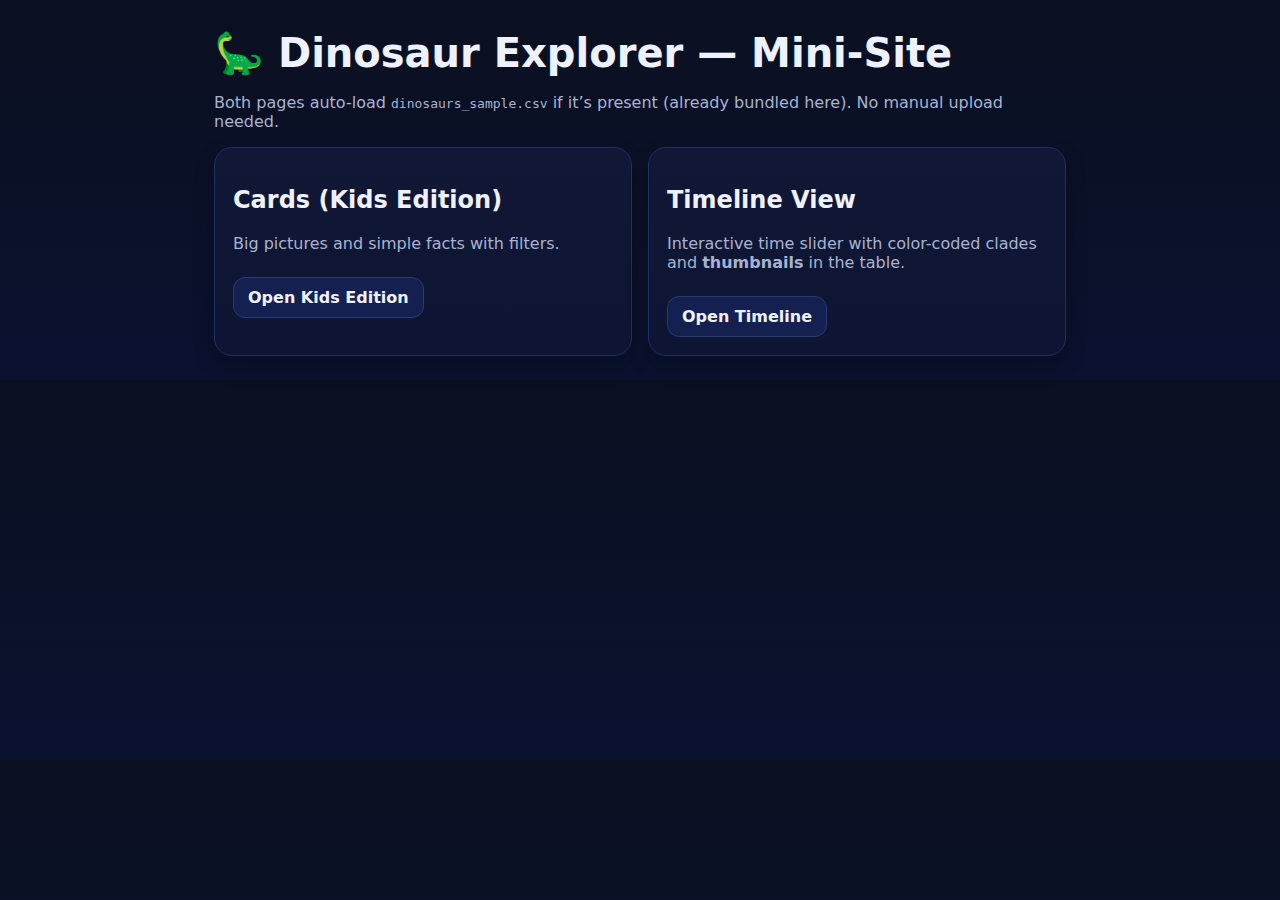
<file: index.html>
<!DOCTYPE html>
<html lang="en">
<head>
<meta charset="utf-8">
<meta name="viewport" content="width=device-width, initial-scale=1">
<title>Dinosaur Explorer — Mini-Site</title>
<link rel="stylesheet" href="explorer-shared.css">
<style>
  :root { --bg:#0b1020; --ink:#eef1ff; --muted:#a9b3d1; --accent:#7aa2ff; --card:#111836; }
  *{box-sizing:border-box}
  body{margin:0;background:linear-gradient(180deg,#0b1020,#0a1230);color:var(--ink);font-family:system-ui,-apple-system,Segoe UI,Roboto,Ubuntu,Cantarell,Noto Sans,Helvetica Neue,Arial}
  .wrap{max-width:900px;margin:0 auto;padding:24px}
  h1{margin:6px 0 6px;font-size:clamp(24px,4vw,40px)}
  p{color:var(--muted)}
  .grid{display:grid;grid-template-columns:1fr 1fr;gap:16px;margin-top:16px}
  .card{border:1px solid #223060;background:linear-gradient(180deg,#111836,#0e1533);border-radius:18px;padding:18px}
  a.button{display:inline-block;margin-top:8px;padding:10px 14px;border-radius:12px;border:1px solid #2a3a6f;background:#142150;color:var(--ink);text-decoration:none;font-weight:700}
  a.button:hover{background:#18275f}
  @media(max-width:720px){.grid{grid-template-columns:1fr}}
</style>
</head>
<body>
<div class="wrap">
  <h1>🦕 Dinosaur Explorer — Mini-Site</h1>
  <p>Both pages auto-load <code>dinosaurs_sample.csv</code> if it’s present (already bundled here). No manual upload needed.</p>
  <div class="grid">
    <section class="card">
      <h2>Cards (Kids Edition)</h2>
      <p>Big pictures and simple facts with filters.</p>
      <a class="button" href="dinosaur_explorer_kids.html">Open Kids Edition</a>
    </section>
    <section class="card">
      <h2>Timeline View</h2>
      <p>Interactive time slider with color-coded clades and <strong>thumbnails</strong> in the table.</p>
      <a class="button" href="dinosaur_explorer_timeline.html">Open Timeline</a>
    </section>
  </div>
</div>
</body>
</html>
</file>
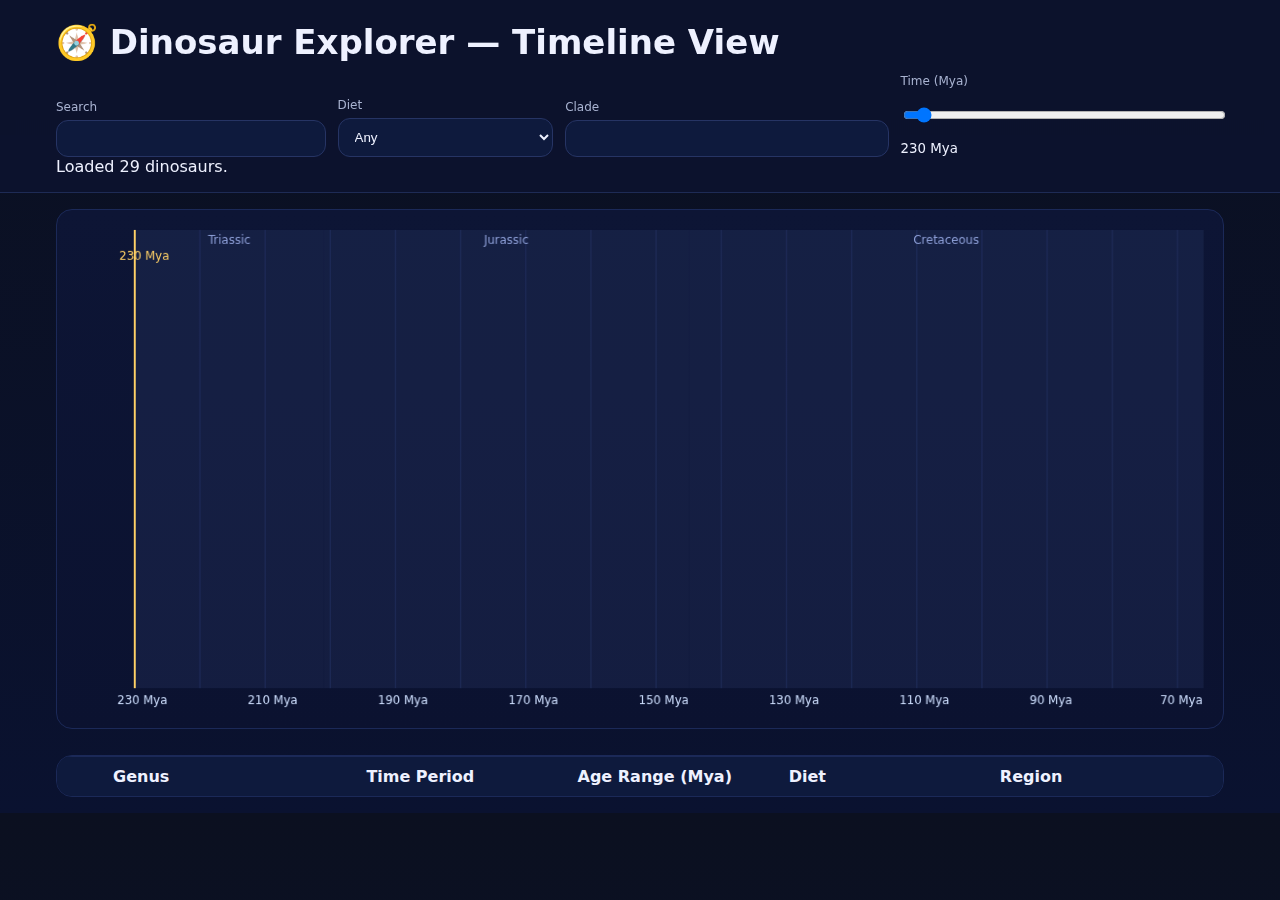
<file: dinosaur_explorer_timeline.html>
<!DOCTYPE html>
<html lang="en">
<head>
<meta charset="utf-8">
<meta name="viewport" content="width=device-width, initial-scale=1">
<title>Dinosaur Explorer — Timeline View</title>
<link rel="stylesheet" href="explorer-shared.css">
<script src="explorer-shared.js"></script>
<style>
canvas { width:100%; height:520px; border:1px solid var(--border); background:linear-gradient(180deg,#0d1535,#0b1230); border-radius:16px; display:block; }
</style>
</head>
<body>
<header>
  <div class="wrap">
    <h1>🧭 Dinosaur Explorer — Timeline View</h1>
    <div class="controls" style="grid-template-columns:1fr 0.8fr 1.2fr 1.2fr;">
      <div><label for="q">Search</label><input id="q" type="text"></div>
      <div><label for="diet">Diet</label>
        <select id="diet"><option value="">Any</option><option>herbivore</option><option>carnivore</option><option>omnivore</option></select>
      </div>
      <div><label for="clade">Clade</label><input id="clade" type="text"></div>
      <div><label for="year">Time (Mya)</label>
        <input id="year" type="range" min="230" max="66" step="1" value="100">
        <div><small id="yearLabel">100 Mya</small></div>
      </div>
    </div>
    <div id="status">Loading…</div>
  </div>
</header>

<main class="wrap">
  <canvas id="timeline" width="1200" height="520"></canvas>
  <div id="legend" class="legend"></div>
  <div id="table" class="table"></div>
</main>

<script>
const q=document.getElementById('q'),diet=document.getElementById('diet'),clade=document.getElementById('clade'),year=document.getElementById('year'),yearLabel=document.getElementById('yearLabel');
const statusEl=document.getElementById('status'),canvas=document.getElementById('timeline'),ctx=canvas.getContext('2d');

const PAD={left:80,right:20,top:20,bottom:40};
const MIN=230,MAX=66;
function xScale(mya){const w=canvas.width-PAD.left-PAD.right;const t=(mya-MIN)/(MAX-MIN);return PAD.left+t*w;}

let rows=[];
function useCSVText(text){
  const need=["genus","clade","time_period","age_range_mya","regions","diet","status","page_url","image_url"];
  const {ok,rows:raw}=Explorer.csvToRows(text,need); 
  if(!ok){statusEl.textContent="CSV missing headers.";return;}
  rows=raw.map(r=>({...r,range:Explorer.parseRange(r.age_range_mya)})).filter(r=>r.range);
  statusEl.textContent=`Loaded ${rows.length} dinosaurs.`; draw();
}

function drawAxes(){
  ctx.clearRect(0,0,canvas.width,canvas.height);
  ctx.strokeStyle="#1a2550";ctx.lineWidth=1;
  for(let m=230;m>=66;m-=10){
    const x=xScale(m);ctx.beginPath();ctx.moveTo(x,PAD.top);ctx.lineTo(x,canvas.height-PAD.bottom);ctx.stroke();
  }
  ctx.fillStyle="#cfe0ff";ctx.font="12px system-ui,sans-serif";
  for(let m=230;m>=66;m-=20){
    const x=xScale(m);ctx.fillText(m+" Mya",x-18,canvas.height-PAD.bottom+16);
  }
  Explorer.Periods.forEach(({label,start,end})=>{
    const x1=xScale(start),x2=xScale(end);
    ctx.fillStyle="rgba(122,162,255,0.08)";
    ctx.fillRect(Math.min(x1,x2),PAD.top,Math.abs(x2-x1),canvas.height-PAD.top-PAD.bottom);
    ctx.fillStyle="#8ea0d8";
    ctx.fillText(label,(x1+x2)/2-ctx.measureText(label).width/2,PAD.top+14);
  });
}

function draw(){
  if(!rows.length){drawAxes();return;}
  const y=parseInt(year.value,10);yearLabel.textContent=y+" Mya";
  drawAxes();
  const xs=xScale(y);
  ctx.strokeStyle="#ffd166";ctx.lineWidth=2;
  ctx.beginPath();ctx.moveTo(xs,PAD.top);ctx.lineTo(xs,canvas.height-PAD.bottom);ctx.stroke();
  ctx.fillStyle="#ffd166";ctx.fillText(y+" Mya",xs-16,PAD.top+30);

  const needle=q.value.trim().toLowerCase(),wantDiet=diet.value.trim().toLowerCase(),wantClade=clade.value.trim().toLowerCase();
  const alive=rows.filter(r=>{
    if(needle && !(r.genus+" "+r.regions+" "+r.time_period).toLowerCase().includes(needle)) return false;
    if(wantDiet && (r.diet||'').toLowerCase()!=wantDiet) return false;
    if(wantClade && (r.clade||'').toLowerCase()!=wantClade) return false;
    return r.range.start>=y && r.range.end<=y;
  });

  alive.sort((a,b)=>a.clade.localeCompare(b.clade)||a.genus.localeCompare(b.genus));
  const rowH=18,startY=PAD.top+40;
  alive.forEach((r,i)=>{
    const ypix=startY+i*(rowH+4);
    const x1=xScale(r.range.start),x2=xScale(r.range.end);
    ctx.strokeStyle=Explorer.colorFor(r.clade);
    ctx.lineWidth=6;ctx.lineCap="round";
    ctx.beginPath();ctx.moveTo(x1,ypix);ctx.lineTo(x2,ypix);ctx.stroke();
    ctx.fillStyle="#eaf0ff";ctx.fillText(r.genus,x2+8,ypix+4);
  });

  document.getElementById('legend').innerHTML=[...new Set(alive.map(r=>r.clade))]
    .map(c=>`<span style="color:${Explorer.colorFor(c)};border-color:${Explorer.colorFor(c)}">${c}</span>`).join(" ");

  // Build table with thumbnail column and hydrate
  document.getElementById('table').innerHTML=
    `<div class="row head"><div></div><div>Genus</div><div class="hide-sm">Time Period</div><div>Age Range (Mya)</div><div class="hide-sm">Diet</div><div class="hide-sm">Region</div></div>`+
    alive.map((r,i)=>
      `<div class="row">
        <div><img id="thumb_${i}" alt="${r.genus}" width="44" height="32" style="border-radius:6px;object-fit:cover;display:block"></div>
        <div><a href="${r.page_url}" target="_blank">${r.genus}</a></div>
        <div class="hide-sm">${r.time_period}</div>
        <div>${r.age_range_mya}</div>
        <div class="hide-sm">${r.diet}</div>
        <div class="hide-sm">${r.regions}</div>
      </div>`
    ).join("");

  // Hydrate thumbnails
  alive.forEach(async (r,i)=>{
    const img=document.getElementById(`thumb_${i}`);
    if(!img) return;
    const SVG_PLACEHOLDER = 'data:image/svg+xml;utf8,'+encodeURIComponent(`<svg xmlns="http://www.w3.org/2000/svg" viewBox="0 0 120 80"><defs><linearGradient id="g" x1="0" y1="0" x2="1" y2="1"><stop stop-color="#172448"/><stop offset="1" stop-color="#0b1330"/></linearGradient></defs><rect width="120" height="80" fill="url(#g)"/><g fill="#7aa2ff" opacity=".9"><path d="M8,62 Q45,35 72,48 Q87,55 112,53 Q99,62 86,64 Q69,66 52,62 Q35,58 18,66 Z"/></g></svg>`);
    img.src = SVG_PLACEHOLDER;
    img.referrerPolicy='no-referrer'; img.loading='lazy';
    try{ const withTimeout=(p,ms=6000)=>Promise.race([p,new Promise((_,rej)=>setTimeout(()=>rej(new Error('timeout')),ms))]);
      const url=await withTimeout(Explorer.resolvePaleoartImage(r));
      if(url) img.src=url;
    }catch{}
  });
}

[q,diet,clade].forEach(el=>el.addEventListener('input',draw));
year.addEventListener('input',draw);

// Auto-load CSV with fallbacks
(async function loadCSV(){
  const attempts=['dinosaurs_sample.csv','../output/dinosaurs_sample.csv'];
  for(const url of attempts){
    try{ const r=await fetch(url); if(r.ok){ useCSVText(await r.text()); return; } }catch{}
  }
  statusEl.textContent='No CSV found. Using demo data.';
  useCSVText(`genus,clade,time_period,age_range_mya,regions,diet,status,page_url,image_url
Tyrannosaurus,Theropod,Late Cretaceous,68–66 Mya,North America,carnivore,valid,https://en.wikipedia.org/wiki/Tyrannosaurus,
Triceratops,Ceratopsian,Late Cretaceous,68–66 Mya,North America,herbivore,valid,https://en.wikipedia.org/wiki/Triceratops,
Stegosaurus,Stegosaur,Late Jurassic,155–150 Mya,North America,herbivore,valid,https://en.wikipedia.org/wiki/Stegosaurus,
Velociraptor,Dromaeosaur,Late Cretaceous,75–71 Mya,Asia,carnivore,valid,https://en.wikipedia.org/wiki/Velociraptor,`);
})(); 
</script>
</body>
</html>
</file>
<file: explorer-shared.css>
:root {
  --bg:#0b1020; --ink:#eef1ff; --muted:#a9b3d1; --accent:#7aa2ff; --card:#111836;
  --border:#1b2958; --panel:#0e1a3d;
}
* { box-sizing:border-box; }
body { margin:0; font-family: system-ui, -apple-system, Segoe UI, Roboto, Ubuntu, Cantarell, Noto Sans, Helvetica Neue, Arial; background:linear-gradient(180deg,#0b1020,#0a1230); color:var(--ink); }
a { color:var(--accent); text-decoration:none; }

header { position:sticky; top:0; background:#0c1330cc; backdrop-filter: blur(6px); border-bottom:1px solid #1e2b55; z-index:10; }
.wrap { max-width:1200px; margin:0 auto; padding:16px; }
h1 { margin:6px 0 12px; font-size:clamp(22px,3.5vw,34px); }

.controls { display:grid; gap:12px; align-items:end; }
.controls label { font-size:12px; color:var(--muted); display:block; margin-bottom:6px; }
.controls input[type="text"], .controls select, .controls input[type="range"] {
  width:100%; padding:10px 12px; border-radius:12px; border:1px solid #263464; background:var(--panel); color:var(--ink); outline:none;
}
.controls .btn, .btn {
  padding:10px 14px; border-radius:12px; border:1px solid #2a3a6f; background:#142150; color:var(--ink); cursor:pointer; font-weight:600;
}
.controls .btn:hover, .btn:hover { background:#18275f; }

.card { border:1px solid #223060; background:linear-gradient(180deg,#111836,#0e1533); border-radius:18px; overflow:hidden; box-shadow: 0 10px 20px rgba(0,0,0,.25); }
.imgwrap { background:#0a1230; aspect-ratio: 4/3; display:flex; align-items:center; justify-content:center; }
.badge { display:inline-block; padding:4px 10px; border-radius:999px; background:#101c47; border:1px solid #2a3a6f; color:#cfe0ff; font-size:12px; margin-right:6px; margin-top:6px; }
.pill { border:1px solid #2a3a6f; background:#0e1a3d; padding:2px 8px; border-radius:999px; font-size:12px; margin-right:6px; }
.muted { color:var(--muted); font-size:13px; }

.table { margin-top:16px; background:var(--card); border:1px solid var(--border); border-radius:16px; overflow:hidden; }
.row { display:grid; grid-template-columns: 44px 1.2fr 1fr 1fr 1fr 1fr; padding:10px 12px; border-top:1px solid var(--border); }
.row.head { background:var(--panel); font-weight:700; position:sticky; top:0; }

.legend { display:flex; flex-wrap:wrap; gap:8px; margin-top:10px; }
.legend span { font-size:12px; border:1px solid #2a3a6f; background:#0e1a3d; padding:4px 10px; border-radius:999px; }

@media (max-width:900px) {
  .controls { grid-template-columns: 1fr 1fr; }
  .row { grid-template-columns: 44px 1fr 1fr; }
  .hide-sm { display:none; }
}
</file>
